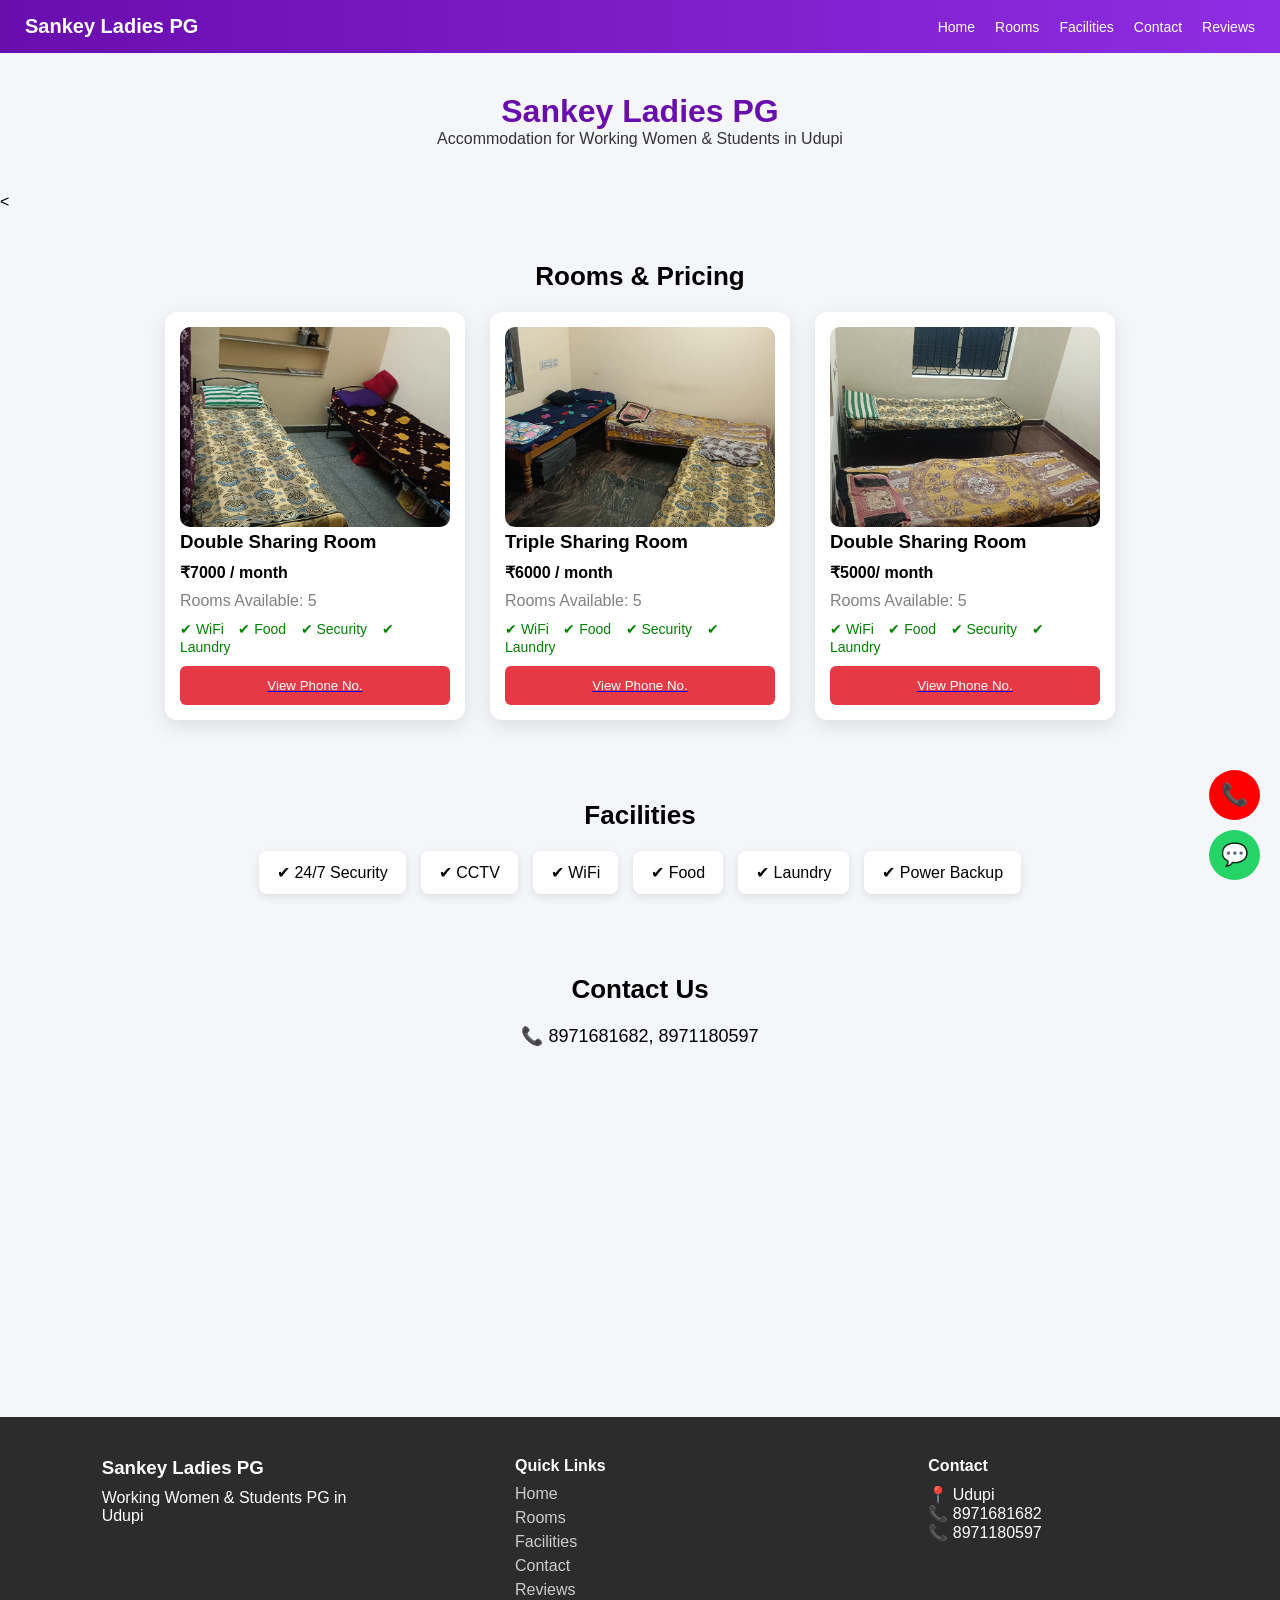
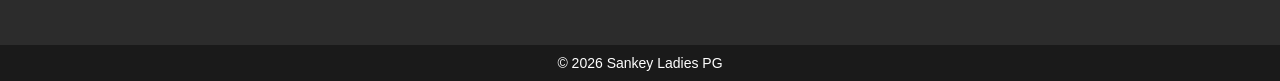
<file: index.html>
<!DOCTYPE html>
<html lang="en">
<head>
    <meta charset="UTF-8">
    <meta name="viewport" content="width=device-width, initial-scale=1.0">

    <!-- ✅ SEO -->
    <title>Sankey Ladies PG | Working Women & Students PG in Udupi</title>
    <meta name="description" content="Safe and affordable ladies PG in Udupi for working women and students. WiFi, food, security & laundry available. Call now.">
    <meta name="keywords" content="Ladies PG Udupi, girls hostel Udupi, Sankey PG, working women PG Udupi">
    <meta name="author" content="Sankey Ladies PG">

    <link rel="stylesheet" href="style.css">
</head>

<body>

<!-- ================= NAVBAR ================= -->
<nav class="navbar">
    <div class="logo">Sankey Ladies PG</div>

    <!-- ☰ MENU BUTTON -->
    <div class="menu-toggle" onclick="toggleMenu()">☰</div>

    <ul class="nav-links" id="navLinks">
        <li><a href="index.html">Home</a></li>
        <li><a href="rooms.html">Rooms</a></li>
        <li><a href="facilities.html">Facilities</a></li>
        <li><a href="contact.html">Contact</a></li>
        <li><a href="reviews.html">Reviews</a></li>
    </ul>
</nav>

<!-- ================= HOME ================= -->
<section id="home">
    <h1 class="title">Sankey Ladies PG</h1>
    <p class="subtitle">Accommodation for Working Women & Students in Udupi</p>
</section>

<!-- ================= ROOMS ================= -->
<<section id="rooms">
    <h2 class="section-title">Rooms & Pricing</h2>

    <!-- 🔥 ONE CONTAINER ONLY -->
    <div class="container">

        <!-- CARD 1 -->
        <div class="card">
           <img src="pg-room2.jpg" alt="PG Room Udupi">
            <h3>Double Sharing Room</h3>
            <p class="price">₹7000 / month</p>
            <p class="available">Rooms Available: 5</p>

            <div class="amenities">
                <span>✔ WiFi</span>
                <span>✔ Food</span>
                <span>✔ Security</span>
                <span>✔ Laundry</span>
            </div>

            <a href="contact.html">
                <button class="btn">View Phone No.</button>
            </a>
        </div>

        <!-- CARD 2 -->
        <div class="card">
            <img src="pg-room3.jpg" alt="PG Room Udupi">
            <h3>Triple Sharing Room</h3>
            <p class="price">₹6000 / month</p>
            <p class="available">Rooms Available: 5</p>

            <div class="amenities">
                <span>✔ WiFi</span>
                <span>✔ Food</span>
                <span>✔ Security</span>
                <span>✔ Laundry</span>
            </div>

            <a href="contact.html">
                <button class="btn">View Phone No.</button>
            </a>
        </div>

        <!-- CARD 3 -->
        <div class="card">
          <img src="pg-room22.jpg" alt="PG Room Udupi">
            <h3>Double Sharing Room</h3>
            <p class="price">₹5000/ month</p>
            <p class="available">Rooms Available: 5</p>

            <div class="amenities">
                <span>✔ WiFi</span>
                <span>✔ Food</span>
                <span>✔ Security</span>
                <span>✔ Laundry</span>
            </div>

            <a href="contact.html">
                <button class="btn">View Phone No.</button>
            </a>
        </div>

    </div>
</section>

<!-- ================= FACILITIES ================= -->
<section id="facilities">
    <h2 class="section-title">Facilities</h2>

    <div class="facility-box">
        <div>✔ 24/7 Security</div>
        <div>✔ CCTV</div>
        <div>✔ WiFi</div>
        <div>✔ Food</div>
        <div>✔ Laundry</div>
        <div>✔ Power Backup</div>
    </div>
</section>

<!-- ================= CONTACT ================= -->
<section id="contact">
    <h2 class="section-title">Contact Us</h2>

    <p class="contact-text">
        📞 8971681682, 8971180597
    </p>

    <div class="map">
        <iframe 
            src="https://www.google.com/maps?q=Swathi+Residency+Udupi+Karnataka&output=embed"
            loading="lazy">
        </iframe>
    </div>
</section>

<!-- ================= FOOTER ================= -->
<footer class="footer">
    <div class="footer-container">
        <div class="footer-col">
            <h3>Sankey Ladies PG</h3>
            <p>Working Women & Students PG in Udupi</p>
        </div>

        <div class="footer-col">
            <h4>Quick Links</h4>
            <ul>
                <li><a href="index.html">Home</a></li>
                <li><a href="rooms.html">Rooms</a></li>
                <li><a href="facilities.html">Facilities</a></li>
                <li><a href="contact.html">Contact</a></li>
                <li><a href="reviews.html">Reviews</a></li>
            </ul>
        </div>

        <div class="footer-col">
            <h4>Contact</h4>
            <p>📍 Udupi</p>
            <p>📞 8971681682</p>
            <p>📞 8971180597</p>
        </div>
    </div>

    <div class="footer-bottom">
        © 2026 Sankey Ladies PG
    </div>
</footer>

<!-- ================= FLOAT BUTTONS ================= -->

<!-- WhatsApp -->
<a href="https://wa.me/918971681682" class="whatsapp" target="_blank">💬</a>

<!-- Call -->
<a href="tel:8971681682" class="call">📞</a>

<!-- ================= SCRIPT ================= -->
<script>
function toggleMenu() {
    document.getElementById("navLinks").classList.toggle("show");
}
</script>

</body>
</html>
</file>
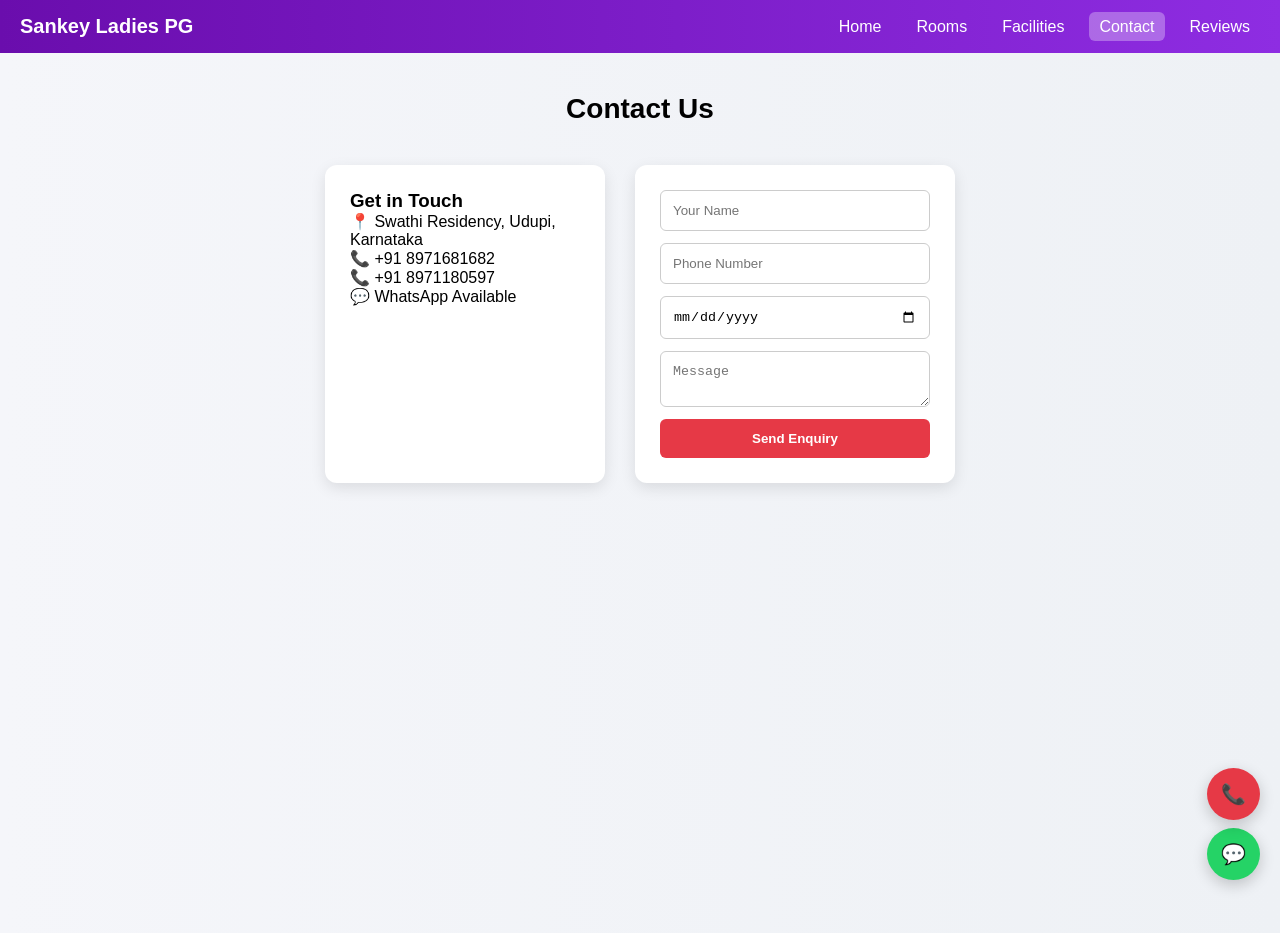
<file: contact.html>
<!DOCTYPE html>
<html lang="en">
<head>
    <meta charset="UTF-8">
    <meta name="viewport" content="width=device-width, initial-scale=1.0">

    <!-- ✅ SEO -->
    <title>Contact Sankey Ladies PG | Udupi PG for Women & Students</title>
    <meta name="description" content="Contact Sankey Ladies PG in Udupi for safe accommodation for working women and students. Call or WhatsApp now for enquiry.">
    <meta name="keywords" content="PG contact Udupi, Sankey Ladies PG phone number, girls hostel Udupi contact">

    <link rel="stylesheet" href="contact.css">
</head>
<body>

<!-- NAVBAR -->
<nav class="navbar">
    <div class="logo">Sankey Ladies PG</div>

    <!-- ☰ MENU -->
    <div class="menu-toggle" onclick="toggleMenu()">☰</div>

    <ul class="nav-links" id="navLinks">
        <li><a href="index.html">Home</a></li>
        <li><a href="rooms.html">Rooms</a></li>
        <li><a href="facilities.html">Facilities</a></li>
        <li><a href="contact.html" class="active">Contact</a></li>
        <li><a href="reviews.html">Reviews</a></li>
    </ul>
</nav>

<!-- CONTACT -->
<section>
    <h2 class="section-title">Contact Us</h2>

    <div class="contact-container">

        <!-- LEFT -->
        <div class="contact-info">
            <h3>Get in Touch</h3>
            <p>📍 Swathi Residency, Udupi, Karnataka</p>
            <p>📞 +91 8971681682</p>
            <p>📞 +91 8971180597</p>
            <p>💬 WhatsApp Available</p>
        </div>

        <!-- FORM -->
        <form class="contact-form" onsubmit="event.preventDefault(); sendWhatsApp();">
            
            <input type="text" id="name" placeholder="Your Name" required>
            <input type="tel" id="phone" placeholder="Phone Number" required>
            <input type="date" id="date">
            <textarea id="message" placeholder="Message"></textarea>

            <button type="submit">Send Enquiry</button>
        </form>

    </div>

    <!-- MAP -->
    <div class="map">
        <iframe 
            src="https://www.google.com/maps?q=Swathi+Residency+Udupi+Karnataka&output=embed"
            loading="lazy">
        </iframe>
    </div>

</section>

<!-- FLOAT BUTTONS -->
<a href="https://wa.me/918971681682" class="whatsapp" target="_blank">💬</a>
<a href="tel:8971681682" class="call">📞</a>

<!-- SCRIPT -->
<script>
function toggleMenu() {
    document.getElementById("navLinks").classList.toggle("show");
}

function sendWhatsApp() {

    let name = document.getElementById("name").value;
    let phone = document.getElementById("phone").value;
    let date = document.getElementById("date").value;
    let message = document.getElementById("message").value;

    if (name === "" || phone === "") {
        alert("Please fill required fields");
        return;
    }

    let whatsappNumber = "918971681682";

    let text = "New PG Enquiry:%0A%0A"
        + "Name: " + name + "%0A"
        + "Phone: " + phone + "%0A"
        + "Visit Date: " + date + "%0A"
        + "Message: " + message;

    let url = "https://wa.me/" + whatsappNumber + "?text=" + text;

    window.open(url, "_blank");

    document.querySelector(".contact-form").reset();
}
</script>

</body>
</html>
</file>
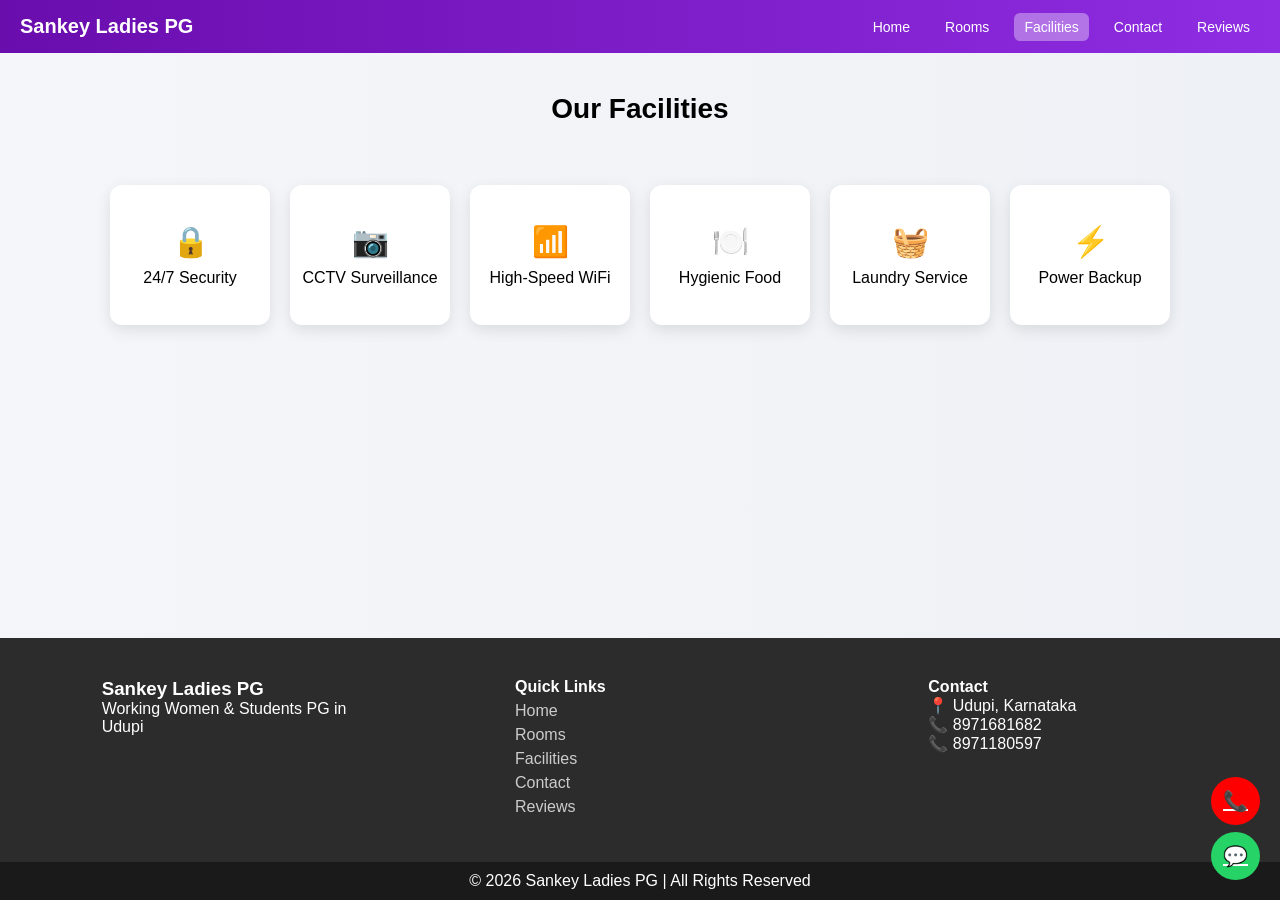
<file: facilities.html>
<!DOCTYPE html>
<html lang="en">
<head>
    <meta charset="UTF-8">
    <meta name="viewport" content="width=device-width, initial-scale=1.0">

    <!-- ✅ SEO -->
    <title>Facilities | Sankey Ladies PG Udupi</title>
    <meta name="description" content="Sankey Ladies PG in Udupi provides facilities like WiFi, CCTV, food, security, laundry and power backup for working women and students.">
    <meta name="keywords" content="PG facilities Udupi, ladies PG amenities, Sankey PG services, girls hostel facilities Udupi">

    <link rel="stylesheet" href="facilities.css">
</head>
<body>

<!-- NAVBAR -->
<nav class="navbar">
    <div class="logo">Sankey Ladies PG</div>

    <!-- ☰ MENU -->
    <div class="menu-toggle" onclick="toggleMenu()">☰</div>

    <ul class="nav-links" id="navLinks">
        <li><a href="index.html">Home</a></li>
        <li><a href="rooms.html">Rooms</a></li>
        <li><a href="facilities.html" class="active">Facilities</a></li>
        <li><a href="contact.html">Contact</a></li>
        <li><a href="reviews.html">Reviews</a></li>
    </ul>
</nav>

<!-- MAIN -->
<div class="main-content">

    <section>
        <h2 class="section-title">Our Facilities</h2>

        <div class="facility-container">

            <div class="facility-card"><span>🔒</span><p>24/7 Security</p></div>
            <div class="facility-card"><span>📷</span><p>CCTV Surveillance</p></div>
            <div class="facility-card"><span>📶</span><p>High-Speed WiFi</p></div>
            <div class="facility-card"><span>🍽️</span><p>Hygienic Food</p></div>
            <div class="facility-card"><span>🧺</span><p>Laundry Service</p></div>
            <div class="facility-card"><span>⚡</span><p>Power Backup</p></div>

        </div>
    </section>

</div>

<!-- FLOAT BUTTONS -->
<a href="https://wa.me/918971681682" class="whatsapp" target="_blank">💬</a>
<a href="tel:8971681682" class="call">📞</a>

<!-- FOOTER -->
<footer class="footer">
    <div class="footer-container">

        <div class="footer-col">
            <h3>Sankey Ladies PG</h3>
            <p>Working Women & Students PG in Udupi</p>
        </div>

        <div class="footer-col">
            <h4>Quick Links</h4>
            <ul>
                <li><a href="index.html">Home</a></li>
                <li><a href="rooms.html">Rooms</a></li>
                <li><a href="facilities.html">Facilities</a></li>
                <li><a href="contact.html">Contact</a></li>
                <li><a href="reviews.html">Reviews</a></li>
            </ul>
        </div>

        <div class="footer-col">
            <h4>Contact</h4>
            <p>📍 Udupi, Karnataka</p>
            <p>📞 8971681682</p>
            <p>📞 8971180597</p>
        </div>

    </div>

    <div class="footer-bottom">
        <p>© 2026 Sankey Ladies PG | All Rights Reserved</p>
    </div>
</footer>

<!-- SCRIPT -->
<script>
function toggleMenu() {
    document.getElementById("navLinks").classList.toggle("show");
}
</script>

</body>
</html>
</file>
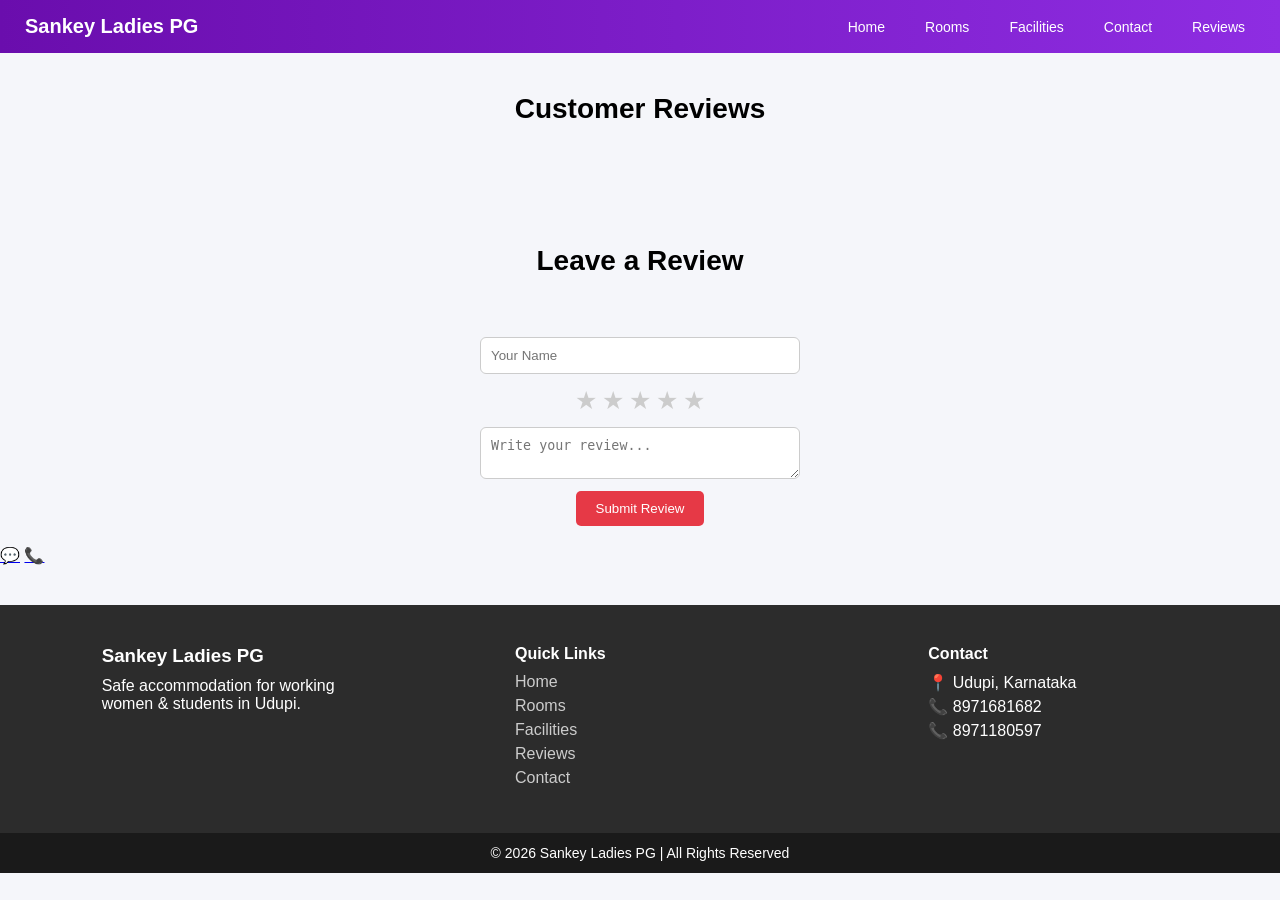
<file: reviews.html>
<!DOCTYPE html>
<html lang="en">
<head>
<meta charset="UTF-8">
<meta name="viewport" content="width=device-width, initial-scale=1.0">

<!-- ✅ SEO -->
<title>Reviews | Sankey Ladies PG Udupi</title>
<meta name="description" content="Check customer reviews for Sankey Ladies PG in Udupi. Safe and comfortable accommodation for working women and students.">
<meta name="keywords" content="PG reviews Udupi, Sankey Ladies PG reviews, girls hostel feedback Udupi">

<link rel="stylesheet" href="reviews.css">

<style>
/* STAR UI */
.star-rating {
    font-size: 25px;
    cursor: pointer;
    color: #ccc;
}

.star-rating span.active {
    color: gold;
}

/* DELETE BUTTON */
.delete-btn {
    background: #ff4d4d;
    border: none;
    padding: 5px 10px;
    color: white;
    border-radius: 5px;
    cursor: pointer;
    margin-top: 8px;
}
</style>

</head>
<body>

<!-- NAVBAR -->
<nav class="navbar">
    <div class="logo">Sankey Ladies PG</div>

    <!-- ☰ MENU -->
    <div class="menu-toggle" onclick="toggleMenu()">☰</div>

    <ul class="nav-links" id="navLinks">
        <li><a href="index.html">Home</a></li>
        <li><a href="rooms.html">Rooms</a></li>
        <li><a href="facilities.html">Facilities</a></li>
        <li><a href="contact.html">Contact</a></li>
        <li><a href="reviews.html">Reviews</a></li>
    </ul>
</nav>

<!-- REVIEWS -->
<section>
    <h2 class="section-title">Customer Reviews</h2>
    <div class="review-container" id="reviewList"></div>
</section>

<!-- ADD REVIEW -->
<section>
    <h2 class="section-title">Leave a Review</h2>

    <div class="review-form">
        <input type="text" id="name" placeholder="Your Name" required>

        <!-- ⭐ STAR -->
        <div class="star-rating" id="stars">
            <span data-value="1">★</span>
            <span data-value="2">★</span>
            <span data-value="3">★</span>
            <span data-value="4">★</span>
            <span data-value="5">★</span>
        </div>

        <textarea id="review" placeholder="Write your review..." required></textarea>

        <button onclick="addReview()">Submit Review</button>
    </div>
</section>

<!-- FLOAT BUTTONS -->
<a href="https://wa.me/918971681682" class="whatsapp">💬</a>
<a href="tel:8971681682" class="call">📞</a>

<!-- SCRIPT -->
<script>

// 🔥 MENU TOGGLE
function toggleMenu() {
    document.getElementById("navLinks").classList.toggle("show");
}

let selectedRating = 0;

// ⭐ SELECT STAR
document.querySelectorAll("#stars span").forEach(star => {
    star.addEventListener("click", function() {
        selectedRating = this.getAttribute("data-value");

        document.querySelectorAll("#stars span").forEach(s => s.classList.remove("active"));

        for(let i = 0; i < selectedRating; i++) {
            document.querySelectorAll("#stars span")[i].classList.add("active");
        }
    });
});

// ⭐ STAR DISPLAY
function getStars(rating) {
    return "★".repeat(rating) + "☆".repeat(5 - rating);
}

// ADD REVIEW
function addReview() {

    let name = document.getElementById("name").value.trim();
    let review = document.getElementById("review").value.trim();

    if(name === "" || review === "" || selectedRating == 0) {
        alert("Please fill all fields and select rating");
        return;
    }

    let reviews = JSON.parse(localStorage.getItem("reviews")) || [];

    let newReview = { name, review, rating: selectedRating };

    reviews.push(newReview);
    localStorage.setItem("reviews", JSON.stringify(reviews));

    renderReviews();

    // RESET
    document.getElementById("name").value = "";
    document.getElementById("review").value = "";
    selectedRating = 0;
    document.querySelectorAll("#stars span").forEach(s => s.classList.remove("active"));
}

// DELETE
function deleteReview(index) {
    let reviews = JSON.parse(localStorage.getItem("reviews")) || [];
    reviews.splice(index, 1);
    localStorage.setItem("reviews", JSON.stringify(reviews));
    renderReviews();
}

// RENDER
function renderReviews() {

    let reviewList = document.getElementById("reviewList");
    reviewList.innerHTML = "";

    let reviews = JSON.parse(localStorage.getItem("reviews")) || [];

    reviews.forEach((r, index) => {

        let card = document.createElement("div");
        card.className = "review-card";

        card.innerHTML = `
            <h3>${getStars(r.rating)}</h3>
            <p>"${r.review}"</p>
            <h4>- ${r.name}</h4>
            <button class="delete-btn" onclick="deleteReview(${index})">Delete</button>
        `;

        reviewList.appendChild(card);
    });
}

window.onload = renderReviews;

</script>
<footer class="footer">
    <div class="footer-container">

        <div class="footer-col">
            <h3>Sankey Ladies PG</h3>
            <p>Safe accommodation for working women & students in Udupi.</p>
        </div>

        <div class="footer-col">
            <h4>Quick Links</h4>
            <ul>
                <li><a href="index.html">Home</a></li>
                <li><a href="rooms.html">Rooms</a></li>
                <li><a href="facilities.html">Facilities</a></li>
                <li><a href="reviews.html">Reviews</a></li>
                <li><a href="contact.html">Contact</a></li>
            </ul>
        </div>

        <div class="footer-col">
            <h4>Contact</h4>
            <p>📍 Udupi, Karnataka</p>
            <p>📞 8971681682</p>
            <p>📞 8971180597</p>
        </div>

    </div>

    <div class="footer-bottom">
        © 2026 Sankey Ladies PG | All Rights Reserved
    </div>
</footer>

</body>
</html>
</file>
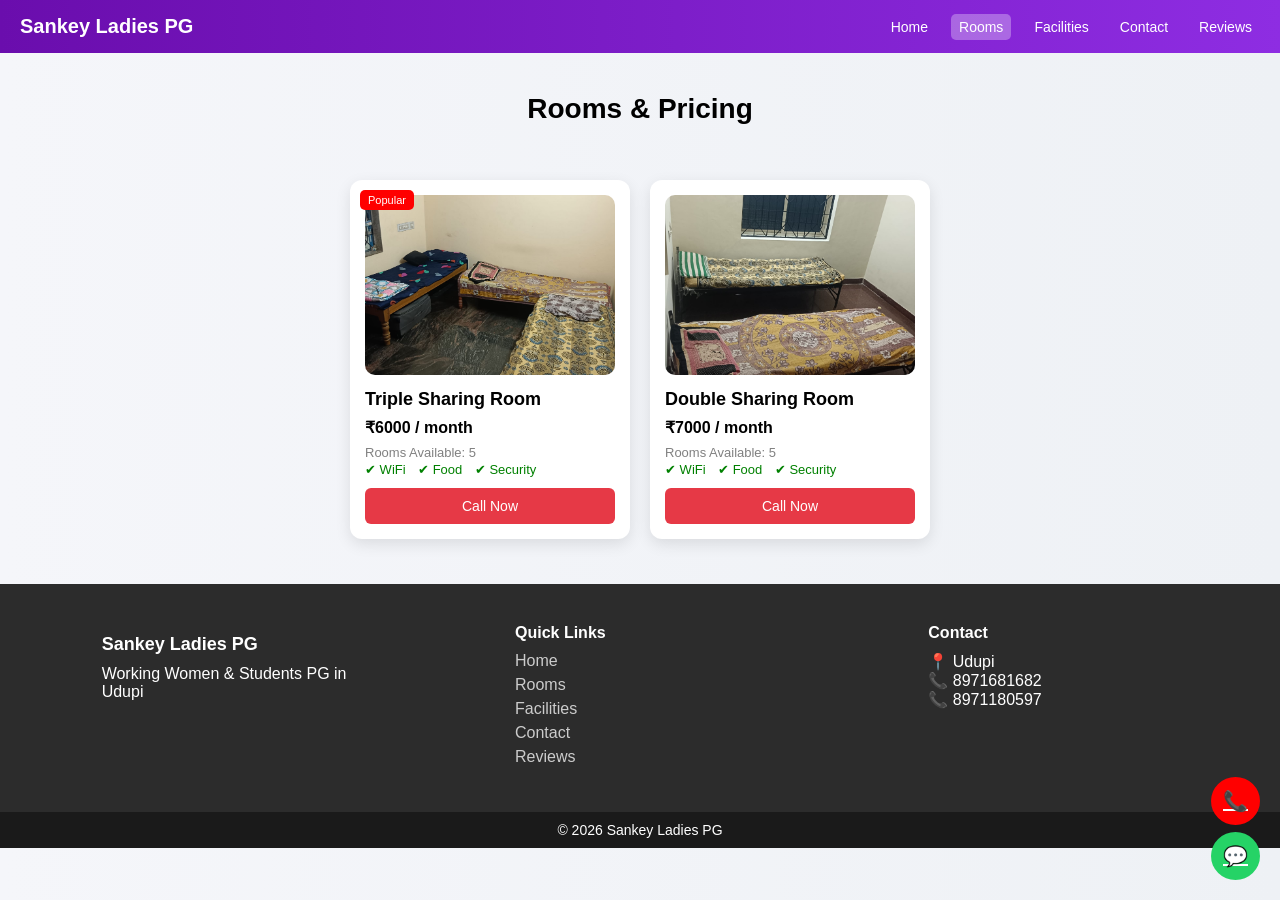
<file: rooms.html>
<!DOCTYPE html>
<html lang="en">
<head>
    <meta charset="UTF-8">
    <meta name="viewport" content="width=device-width, initial-scale=1.0">

    <!-- ✅ SEO -->
    <title>Rooms in Sankey Ladies PG | Affordable PG Rooms in Udupi</title>
    <meta name="description" content="Explore affordable single and sharing rooms at Sankey Ladies PG in Udupi. Safe, secure with WiFi, food & laundry.">
    <meta name="keywords" content="PG rooms Udupi, ladies PG rooms, single room Udupi, sharing PG Udupi">
    
    <link rel="stylesheet" href="room.css">
</head>

<body>

<!-- ================= NAVBAR ================= -->
<nav class="navbar">
    <div class="logo">Sankey Ladies PG</div>

    <!-- ☰ MENU -->
    <div class="menu-toggle" onclick="toggleMenu()">☰</div>

    <ul class="nav-links" id="navLinks">
        <li><a href="index.html">Home</a></li>
        <li><a href="rooms.html" class="active">Rooms</a></li>
        <li><a href="facilities.html">Facilities</a></li>
        <li><a href="contact.html">Contact</a></li>
        <li><a href="reviews.html">Reviews</a></li>
    </ul>
</nav>

<!-- ================= ROOMS ================= -->
<section>
    <h2 class="section-title">Rooms & Pricing</h2>

    <div class="container">

        <!-- CARD -->
        <div class="card">
            <div class="tag">Popular</div>
            <img src="pg-room3.jpg" alt="PG Room Udupi">
              
            <h3>Triple Sharing Room</h3>
            <p class="price">₹6000 / month</p>
            <p class="available">Rooms Available: 5</p>
            <div class="amenities">
                <span>✔ WiFi</span>
                <span>✔ Food</span>
                <span>✔ Security</span>
            </div>

            <a href="tel:8971681682" class="btn">Call Now</a>
        </div>

        <!-- CARD -->
        <div class="card">
           <img src="pg-room22.jpg" alt="PG Room Udupi">
            <h3>Double Sharing Room</h3>
            <p class="price">₹7000 / month</p>
            <p class="available">Rooms Available: 5</p>


            <div class="amenities">
                <span>✔ WiFi</span>
                <span>✔ Food</span>
                <span>✔ Security</span>
            </div>

            <a href="tel:8971681682" class="btn">Call Now</a>
        </div>

        <!-- duplicate cards if needed -->

    </div>
</section>

<!-- ================= FLOAT BUTTONS ================= -->

<a href="https://wa.me/918971681682" class="whatsapp" target="_blank">💬</a>
<a href="tel:8971681682" class="call">📞</a>

<!-- ================= SCRIPT ================= -->
<script>
function toggleMenu() {
    document.getElementById("navLinks").classList.toggle("show");
}
</script>
<footer class="footer">
    <div class="footer-container">
        <div class="footer-col">
            <h3>Sankey Ladies PG</h3>
            <p>Working Women & Students PG in Udupi</p>
        </div>

        <div class="footer-col">
            <h4>Quick Links</h4>
            <ul>
                <li><a href="index.html">Home</a></li>
                <li><a href="rooms.html">Rooms</a></li>
                <li><a href="facilities.html">Facilities</a></li>
                <li><a href="contact.html">Contact</a></li>
                <li><a href="reviews.html">Reviews</a></li>
            </ul>
        </div>

        <div class="footer-col">
            <h4>Contact</h4>
            <p>📍 Udupi</p>
            <p>📞 8971681682</p>
            <p>📞 8971180597</p>
        </div>
    </div>

    <div class="footer-bottom">
        © 2026 Sankey Ladies PG
    </div>
</footer>

</body>
</html>
</file>
<file: style.css>
/* ================= RESET ================= */
* {
    margin: 0;
    padding: 0;
    box-sizing: border-box;
}

html {
    scroll-behavior: smooth;
}

body {
    font-family: Arial, sans-serif;
    background: #f5f6fa;
}

/* ================= NAVBAR ================= */
.navbar {
    display: flex;
    justify-content: space-between;
    align-items: center;
    background: linear-gradient(90deg, #6a0dad, #8e2de2);
    padding: 15px 25px;
    color: white;
    position: sticky;
    top: 0;
    z-index: 1000;
}

/* LOGO */
.logo {
    font-size: 20px;
    font-weight: bold;
}

/* NAV LINKS */
.nav-links {
    list-style: none;
    display: flex;
    gap: 20px;
}

.nav-links li a {
    text-decoration: none;
    color: white;
    font-size: 14px;
    transition: 0.3s;
}

.nav-links li a:hover {
    opacity: 0.8;
}

/* ================= MENU BUTTON ================= */
.menu-toggle {
    display: none;
    font-size: 26px;
    cursor: pointer;
}

/* ================= SECTIONS ================= */
section {
    padding: 30px 20px;
}

/* ================= TITLES ================= */
.title {
    text-align: center;
    color: #6a0dad;
    margin-top: 10px;
    font-size: 32px;
}

.subtitle {
    text-align: center;
    margin-bottom: 15px;
    color: #333;
}

.section-title {
    text-align: center;
    margin: 20px 0;
    font-size: 26px;
}

/* ================= CARDS ================= */
.container {
    display: flex;
    justify-content: center;
    gap: 25px;
    flex-wrap: wrap;
}

.card {
    background: white;
    width: 300px;
    border-radius: 12px;
    box-shadow: 0 6px 20px rgba(0,0,0,0.1);
    padding: 15px;
    transition: 0.3s;
}

.card:hover {
    transform: translateY(-6px);
}

.card img {
    width: 100%;
    height: 200px;
    object-fit: cover;
    border-radius: 10px;
}

/* TEXT */
.price {
    font-weight: bold;
    margin: 10px 0;
}

.available {
    color: gray;
}

/* AMENITIES */
.amenities {
    margin: 10px 0;
}

.amenities span {
    margin-right: 10px;
    color: green;
    font-size: 14px;
}

/* BUTTON */
button,
.btn {
    display: block;
    width: 100%;
    padding: 12px;
    background: #e63946;
    color: white;
    border: none;
    border-radius: 6px;
    cursor: pointer;
    margin-top: 10px;
}

button:hover,
.btn:hover {
    background: #d62828;
}

/* ================= FACILITIES ================= */
#facilities {
    text-align: center;
}

.facility-box {
    display: flex;
    justify-content: center;
    flex-wrap: wrap;
    gap: 15px;
}

.facility-box div {
    background: white;
    padding: 12px 18px;
    border-radius: 8px;
    box-shadow: 0 3px 10px rgba(0,0,0,0.1);
}

/* ================= CONTACT ================= */
.contact-text {
    text-align: center;
    font-size: 18px;
}

/* ================= MAP ================= */
.map {
    display: flex;
    justify-content: center;
    margin-top: 10px;
}

.map iframe {
    width: 80%;
    height: 300px;
    border-radius: 10px;
    border: none;
}

/* ================= FOOTER ================= */
.footer {
    background: #2c2c2c;
    color: white;
    margin-top: 30px;
}

.footer-container {
    display: flex;
    justify-content: space-around;
    flex-wrap: wrap;
    padding: 30px 20px;
}

.footer-col {
    width: 250px;
    margin: 10px;
}

.footer-col h3,
.footer-col h4 {
    margin-bottom: 10px;
}

.footer-col ul {
    list-style: none;
}

.footer-col ul li {
    margin: 6px 0;
}

.footer-col ul li a {
    text-decoration: none;
    color: #ccc;
}

.footer-col ul li a:hover {
    color: white;
}

.footer-bottom {
    text-align: center;
    padding: 10px;
    background: #1a1a1a;
    font-size: 14px;
}

/* ================= FLOAT BUTTONS ================= */
.whatsapp {
    position: fixed;
    bottom: 20px;
    right: 20px;
    background: #25D366;
    color: white;
    font-size: 22px;
    padding: 12px;
    border-radius: 50%;
    text-decoration: none;
}

.call {
    position: fixed;
    bottom: 80px;
    right: 20px;
    background: red;
    color: white;
    font-size: 22px;
    padding: 12px;
    border-radius: 50%;
    text-decoration: none;
}

/* ================= RESPONSIVE ================= */

/* TABLET */
@media (max-width: 900px) {
    .card {
        width: 260px;
    }

    .map iframe {
        width: 90%;
    }
}

/* MOBILE */
@media (max-width: 768px) {

    .menu-toggle {
        display: block;
    }

    .navbar {
        flex-wrap: wrap;
    }

    .nav-links {
        display: none;
        flex-direction: column;
        width: 100%;
        background: #6a0dad;
        margin-top: 10px;
        padding: 10px;
    }

    .nav-links.show {
        display: flex;
    }

    .nav-links li {
        width: 100%;
    }

    .nav-links li a {
        display: block;
        padding: 10px 0;
    }

    .card {
        width: 95%;
    }

    .map iframe {
        width: 95%;
    }

    .footer-container {
        flex-direction: column;
        text-align: center;
        align-items: center;
    }

    .footer-col {
        width: 100%;
    }
}

/* SMALL MOBILE */
@media (max-width: 480px) {
    .title {
        font-size: 24px;
    }

    .section-title {
        font-size: 22px;
    }

    .logo {
        font-size: 18px;
    }
}
</file>
<file: contact.css>
/* ================= RESET ================= */
* {
    margin: 0;
    padding: 0;
    box-sizing: border-box;
}

/* ================= BODY ================= */
body {
    font-family: 'Segoe UI', sans-serif;
    background: linear-gradient(to right, #f5f6fa, #eef1f5);
}

/* ================= NAVBAR ================= */
.navbar {
    display: flex;
    justify-content: space-between;
    align-items: center;
    background: linear-gradient(90deg, #6a0dad, #8e2de2);
    padding: 15px 20px;
    color: white;
    position: sticky;
    top: 0;
    z-index: 1000;
    position: relative; /* IMPORTANT */
}

/* LOGO */
.logo {
    font-size: 20px;
    font-weight: bold;
}

/* NAV LINKS (DESKTOP) */
.nav-links {
    list-style: none;
    display: flex;
    gap: 15px;
}

.nav-links li a {
    color: white;
    text-decoration: none;
    padding: 6px 10px;
    border-radius: 6px;
    transition: 0.3s;
}

/* HOVER */
.nav-links li a:hover {
    background: rgba(255,255,255,0.2);
}

/* ACTIVE */
.nav-links li a.active {
    background: rgba(255,255,255,0.3);
}

/* MENU BUTTON */
.menu-toggle {
    display: none;
    font-size: 26px;
    cursor: pointer;
}

/* ================= TITLE ================= */
.section-title {
    text-align: center;
    margin: 40px 0 20px;
    font-size: 28px;
}

/* ================= CONTACT ================= */
.contact-container {
    display: flex;
    justify-content: center;
    gap: 30px;
    flex-wrap: wrap;
    padding: 20px;
}

/* LEFT */
.contact-info {
    background: white;
    padding: 25px;
    border-radius: 12px;
    width: 280px;
    box-shadow: 0 5px 15px rgba(0,0,0,0.1);
}

/* FORM */
.contact-form {
    background: white;
    padding: 25px;
    border-radius: 12px;
    width: 320px;
    display: flex;
    flex-direction: column;
    gap: 12px;
    box-shadow: 0 5px 15px rgba(0,0,0,0.1);
}

/* INPUTS */
.contact-form input,
.contact-form textarea {
    padding: 12px;
    border: 1px solid #ccc;
    border-radius: 6px;
    outline: none;
    transition: 0.3s;
}

.contact-form input:focus,
.contact-form textarea:focus {
    border-color: #6a0dad;
}

/* BUTTON */
.contact-form button {
    padding: 12px;
    background: #e63946;
    color: white;
    border: none;
    border-radius: 6px;
    cursor: pointer;
    font-weight: bold;
    transition: 0.3s;
}

.contact-form button:hover {
    background: #d62828;
}

/* ================= MAP ================= */
.map {
    display: flex;
    justify-content: center;
    margin: 30px 0 80px;
}

.map iframe {
    width: 90%;
    height: 320px;
    border-radius: 12px;
    border: none;
}

/* ================= FLOAT BUTTONS ================= */
.whatsapp,
.call {
    position: fixed;
    right: 20px;
    color: white;
    padding: 14px;
    border-radius: 50%;
    font-size: 20px;
    text-decoration: none;
    box-shadow: 0 5px 15px rgba(0,0,0,0.2);
    z-index: 1000;
}

.whatsapp {
    bottom: 20px;
    background: #25D366;
}

.call {
    bottom: 80px;
    background: #e63946;
}

/* ================= RESPONSIVE ================= */

/* MOBILE NAVBAR (FINAL FIX) */
@media (max-width: 768px) {

    .menu-toggle {
        display: block;
    }

    /* FULL WIDTH DROPDOWN */
    .nav-links {
        position: absolute;
        top: 60px;
        left: 0;
        width: 100%;

        display: none;
        flex-direction: column;

        background: linear-gradient(90deg, #6a0dad, #8e2de2);
        padding: 20px;

        border-radius: 0 0 15px 15px;
        box-shadow: 0 10px 25px rgba(0,0,0,0.2);
    }

    .nav-links.show {
        display: flex;
    }

    .nav-links li {
        width: 100%;
    }

    .nav-links li a {
        display: block;
        width: 100%;
        padding: 12px 10px;
        border-radius: 8px;
        font-size: 16px;
    }

    /* CONTACT STACK */
    .contact-container {
        flex-direction: column;
        align-items: center;
    }

    .contact-info,
    .contact-form {
        width: 90%;
    }
}

/* SMALL MOBILE */
@media (max-width: 480px) {

    .section-title {
        font-size: 22px;
    }

    .logo {
        font-size: 18px;
    }

    .contact-form,
    .contact-info {
        padding: 20px;
    }
}
</file>
<file: facilities.css>
/* ================= RESET ================= */
* {
    margin: 0;
    padding: 0;
    box-sizing: border-box;
}

/* ================= BODY ================= */
body {
    font-family: Arial, sans-serif;
    background: linear-gradient(to right, #f5f6fa, #eef1f5);
    display: flex;
    flex-direction: column;
    min-height: 100vh;
}

.main-content {
    flex: 1;
}

/* ================= NAVBAR ================= */
.navbar {
    display: flex;
    justify-content: space-between;
    align-items: center;
    background: linear-gradient(90deg, #6a0dad, #8e2de2);
    padding: 15px 20px;
    color: white;
    position: sticky;
    top: 0;
    z-index: 1000;
}

/* LOGO */
.logo {
    font-size: 20px;
    font-weight: bold;
}

/* NAV LINKS */
.nav-links {
    list-style: none;
    display: flex;
    gap: 15px;
}

.nav-links li a {
    text-decoration: none;
    color: white;
    padding: 6px 10px;
    font-size: 14px;
    transition: 0.3s;
}

/* HOVER */
.nav-links li a:hover {
    background: rgba(255,255,255,0.2);
    border-radius: 6px;
}

/* ACTIVE */
.nav-links li a.active {
    background: rgba(255,255,255,0.35);
    border-radius: 6px;
}

/* ================= MENU BUTTON ================= */
.menu-toggle {
    display: none;
    font-size: 26px;
    cursor: pointer;
}

/* ================= TITLE ================= */
.section-title {
    text-align: center;
    margin: 40px 0;
    font-size: 28px;
}

/* ================= FACILITY ================= */
.facility-container {
    display: flex;
    justify-content: center;
    flex-wrap: wrap;
    gap: 20px;
    padding: 20px;
}

/* CARD */
.facility-card {
    background: white;
    width: 160px;
    height: 140px;
    border-radius: 12px;
    display: flex;
    flex-direction: column;
    justify-content: center;
    align-items: center;
    box-shadow: 0 5px 15px rgba(0,0,0,0.1);
    transition: 0.3s;
}

.facility-card:hover {
    transform: translateY(-6px);
}

/* ICON */
.facility-card span {
    font-size: 30px;
    margin-bottom: 10px;
}

/* ================= FLOAT BUTTONS ================= */
.whatsapp {
    position: fixed;
    bottom: 20px;
    right: 20px;
    background: #25D366;
    color: white;
    padding: 12px;
    border-radius: 50%;
    font-size: 20px;
    z-index: 999;
}

.call {
    position: fixed;
    bottom: 75px;
    right: 20px;
    background: red;
    color: white;
    padding: 12px;
    border-radius: 50%;
    font-size: 20px;
    z-index: 999;
}

/* ================= FOOTER ================= */
.footer {
    background: #2c2c2c;
    color: white;
}

.footer-container {
    display: flex;
    justify-content: space-around;
    flex-wrap: wrap;
    padding: 30px 20px;
}

.footer-col {
    width: 250px;
    margin: 10px;
}

.footer-col ul {
    list-style: none;
}

.footer-col ul li {
    margin: 6px 0;
}

.footer-col ul li a {
    color: #ccc;
    text-decoration: none;
}

.footer-col ul li a:hover {
    color: white;
}

.footer-bottom {
    text-align: center;
    padding: 10px;
    background: #1a1a1a;
}

/* ================= RESPONSIVE ================= */

/* MOBILE */
@media (max-width: 768px) {

    /* NAVBAR STACK */
    .navbar {
        flex-wrap: wrap;
    }

    /* SHOW MENU ICON */
    .menu-toggle {
        display: block;
    }

    /* HIDE MENU */
    .nav-links {
        display: none;
        flex-direction: column;
        width: 100%;
        background: linear-gradient(180deg, #6a0dad, #8e2de2);
        margin-top: 10px;
        padding: 10px;
        border-radius: 10px;
    }

    /* SHOW MENU */
    .nav-links.show {
        display: flex;
    }

    .nav-links li a {
        padding: 10px;
        width: 100%;
    }

    /* FIX CARD SIZE */
    .facility-card {
        width: 45%;
        height: 120px;
    }

    /* FOOTER STACK */
    .footer-container {
        flex-direction: column;
        align-items: center;
        text-align: center;
    }

    .footer-col {
        width: 100%;
    }
}

/* SMALL MOBILE */
@media (max-width: 480px) {

    .facility-card {
        width: 90%;
        height: auto;
        padding: 15px;
    }

    .section-title {
        font-size: 22px;
    }

    .logo {
        font-size: 18px;
    }
}
</file>
<file: reviews.css>
/* ================= RESET ================= */
* {
    margin: 0;
    padding: 0;
    box-sizing: border-box;
}

body {
    font-family: Arial, sans-serif;
    background: #f5f6fa;
}

/* ================= NAVBAR ================= */
.navbar {
    display: flex;
    justify-content: space-between;
    align-items: center;
    padding: 15px 25px;
    background: linear-gradient(90deg, #6a0dad, #8e2de2);
    color: white;
    position: sticky;
    top: 0;
    z-index: 1000;
    position: relative;
}

.logo {
    font-size: 20px;
    font-weight: bold;
}

/* DESKTOP NAV */
.nav-links {
    display: flex;
    gap: 20px;
    list-style: none;
}

.nav-links a {
    color: white;
    text-decoration: none;
    font-size: 14px;
    padding: 6px 10px;
    border-radius: 6px;
}

/* HOVER */
.nav-links a:hover {
    background: rgba(255,255,255,0.2);
}

/* ACTIVE */
.nav-links a.active {
    background: rgba(255,255,255,0.3);
}

/* MENU BUTTON */
.menu-toggle {
    display: none;
    font-size: 26px;
    cursor: pointer;
}

/* ================= TITLE ================= */
.section-title {
    text-align: center;
    margin: 40px 0;
    font-size: 28px;
}

/* ================= REVIEW CARDS ================= */
.review-container {
    display: flex;
    justify-content: center;
    gap: 25px;
    flex-wrap: wrap;
    padding: 20px;
}

.review-card {
    background: white;
    width: 280px;
    max-width: 100%;
    padding: 20px;
    border-radius: 10px;
    box-shadow: 0 5px 15px rgba(0,0,0,0.1);
    text-align: center;
}

/* ⭐ GOLD STARS */
.review-card h3 {
    color: gold;
    margin-bottom: 10px;
}

/* ================= FORM ================= */
.review-form {
    display: flex;
    flex-direction: column;
    align-items: center;
    gap: 12px;
    padding: 20px;
}

.review-form input,
.review-form textarea {
    width: 320px;
    max-width: 95%;
    padding: 10px;
    border-radius: 6px;
    border: 1px solid #ccc;
}

.review-form button {
    background: #e63946;
    color: white;
    padding: 10px 20px;
    border: none;
    border-radius: 5px;
    cursor: pointer;
}

.review-form button:hover {
    background: #d62828;
}

/* ================= STAR RATING ================= */
.star-rating {
    display: flex;
    gap: 5px;
    font-size: 24px;
}

.star-rating span {
    color: #ccc;
    cursor: pointer;
}

.star-rating span.active {
    color: gold;
}

/* ================= FOOTER ================= */
.footer {
    background: #2c2c2c;
    color: white;
    margin-top: 40px;
}

.footer-container {
    display: flex;
    justify-content: space-around;
    flex-wrap: wrap;
    padding: 30px 20px;
}

.footer-col {
    width: 250px;
    margin: 10px;
}

.footer-col h3,
.footer-col h4 {
    margin-bottom: 10px;
}

.footer-col ul {
    list-style: none;
}

.footer-col ul li {
    margin: 6px 0;
}

.footer-col ul li a {
    text-decoration: none;
    color: #ccc;
}

.footer-col ul li a:hover {
    color: white;
}

.footer-col p {
    margin: 5px 0;
}

.footer-bottom {
    text-align: center;
    padding: 12px;
    background: #1a1a1a;
    font-size: 14px;
}

/* ================= RESPONSIVE ================= */

/* TABLET */
@media (max-width: 900px) {
    .review-card {
        width: 240px;
    }
}

/* 🔥 MOBILE NAVBAR (FIXED LIKE YOUR IMAGE) */
@media (max-width: 768px) {

    .menu-toggle {
        display: block;
    }

    .nav-links {
        position: absolute;
        top: 60px;
        left: 0;
        width: 100%;

        display: none;
        flex-direction: column;

        background: linear-gradient(90deg, #6a0dad, #8e2de2);
        padding: 20px;

        border-radius: 0 0 15px 15px;
        box-shadow: 0 10px 25px rgba(0,0,0,0.2);
        z-index: 999;
    }

    .nav-links.show {
        display: flex;
    }

    .nav-links li {
        width: 100%;
    }

    .nav-links a {
        display: block;
        width: 100%;
        padding: 12px;
        border-radius: 8px;
        font-size: 16px;
    }

    .review-card {
        width: 90%;
    }

    .review-form input,
    .review-form textarea {
        width: 95%;
    }

    .footer-container {
        flex-direction: column;
        align-items: center;
        text-align: center;
    }

    .footer-col {
        width: 100%;
    }
}

/* SMALL MOBILE */
@media (max-width: 480px) {

    .section-title {
        font-size: 22px;
    }

    .review-card {
        padding: 15px;
    }

    .star-rating {
        font-size: 20px;
    }
}
</file>
<file: room.css>
/* ================= RESET ================= */
* {
    margin: 0;
    padding: 0;
    box-sizing: border-box;
}

body {
    font-family: 'Segoe UI', sans-serif;
    background: linear-gradient(to right, #f5f6fa, #eef1f5);
}

/* ================= NAVBAR ================= */
.navbar {
    display: flex;
    justify-content: space-between;
    align-items: center;
    background: linear-gradient(90deg, #6a0dad, #8e2de2);
    padding: 15px 20px;
    color: white;
    position: sticky;
    top: 0;
    z-index: 1000;
}

/* LOGO */
.logo {
    font-size: 20px;
    font-weight: bold;
}

/* NAV LINKS */
.nav-links {
    list-style: none;
    display: flex;
    gap: 15px;
}

.nav-links li a {
    text-decoration: none;
    color: white;
    font-size: 14px;
    padding: 5px 8px;
    transition: 0.3s;
}

/* HOVER */
.nav-links li a:hover {
    background: rgba(255,255,255,0.2);
    border-radius: 5px;
}

/* ACTIVE (FIXED ✅) */
.nav-links a.active {
    background: rgba(255,255,255,0.3);
    border-radius: 5px;
}

/* MENU BUTTON */
.menu-toggle {
    display: none;
    font-size: 26px;
    cursor: pointer;
}

/* ================= TITLE ================= */
.section-title {
    text-align: center;
    margin: 40px 0;
    font-size: 28px;
}

/* ================= CONTAINER ================= */
.container {
    display: flex;
    justify-content: center;
    gap: 20px;
    flex-wrap: wrap;
    padding: 15px;
}

/* ================= CARD ================= */
.card {
    background: white;
    width: 280px;
    border-radius: 12px;
    padding: 15px;
    box-shadow: 0 5px 15px rgba(0,0,0,0.1);
    transition: 0.3s;
    position: relative;
}

.card:hover {
    transform: translateY(-6px);
}

/* IMAGE */
.card img {
    width: 100%;
    height: 180px;
    border-radius: 10px;
    object-fit: cover;
}

/* TAG */
.tag {
    position: absolute;
    top: 10px;
    left: 10px;
    background: red;
    color: white;
    padding: 4px 8px;
    font-size: 11px;
    border-radius: 5px;
}

/* TEXT */
h3 {
    margin-top: 10px;
    font-size: 18px;
}

.price {
    font-weight: bold;
    margin: 8px 0;
}

.available {
    color: gray;
    font-size: 13px;
}

/* AMENITIES */
.amenities span {
    color: green;
    margin-right: 8px;
    font-size: 13px;
}

/* BUTTON */
.btn {
    display: block;
    text-align: center;
    width: 100%;
    padding: 10px;
    background: #e63946;
    color: white;
    border-radius: 6px;
    margin-top: 10px;
    text-decoration: none;
    font-size: 14px;
}

.btn:hover {
    background: #d62828;
}

/* ================= FLOAT BUTTONS ================= */
.whatsapp {
    position: fixed;
    bottom: 20px;
    right: 20px;
    background: #25D366;
    color: white;
    padding: 12px;
    border-radius: 50%;
    font-size: 20px;
    z-index: 999;
}

.call {
    position: fixed;
    bottom: 75px;
    right: 20px;
    background: red;
    color: white;
    padding: 12px;
    border-radius: 50%;
    font-size: 20px;
    z-index: 999;
}


/* ================= FOOTER ================= */
.footer {
    background: #2c2c2c;
    color: white;
    margin-top: 30px;
}

.footer-container {
    display: flex;
    justify-content: space-around;
    flex-wrap: wrap;
    padding: 30px 20px;
}

.footer-col {
    width: 250px;
    margin: 10px;
}

.footer-col h3,
.footer-col h4 {
    margin-bottom: 10px;
}

.footer-col ul {
    list-style: none;
}

.footer-col ul li {
    margin: 6px 0;
}

.footer-col ul li a {
    text-decoration: none;
    color: #ccc;
}

.footer-col ul li a:hover {
    color: white;
}

.footer-bottom {
    text-align: center;
    padding: 10px;
    background: #1a1a1a;
    font-size: 14px;
}
/* ================= RESPONSIVE ================= */

/* MOBILE */
@media (max-width: 768px) {

    .menu-toggle {
        display: block;
    }

    .navbar {
        flex-wrap: wrap;
    }

    .nav-links {
        display: none;
        flex-direction: column;
        width: 100%;
        background: #6a0dad;
        margin-top: 10px;
        padding: 10px;
        border-radius: 8px;
    }

    .nav-links.show {
        display: flex;
    }

    .nav-links li a {
        padding: 10px;
        width: 100%;
    }

    .card {
        width: 95%;
    }
}

/* SMALL MOBILE */
@media (max-width: 480px) {

    .section-title {
        font-size: 22px;
    }

    .logo {
        font-size: 18px;
    }
}
</file>
